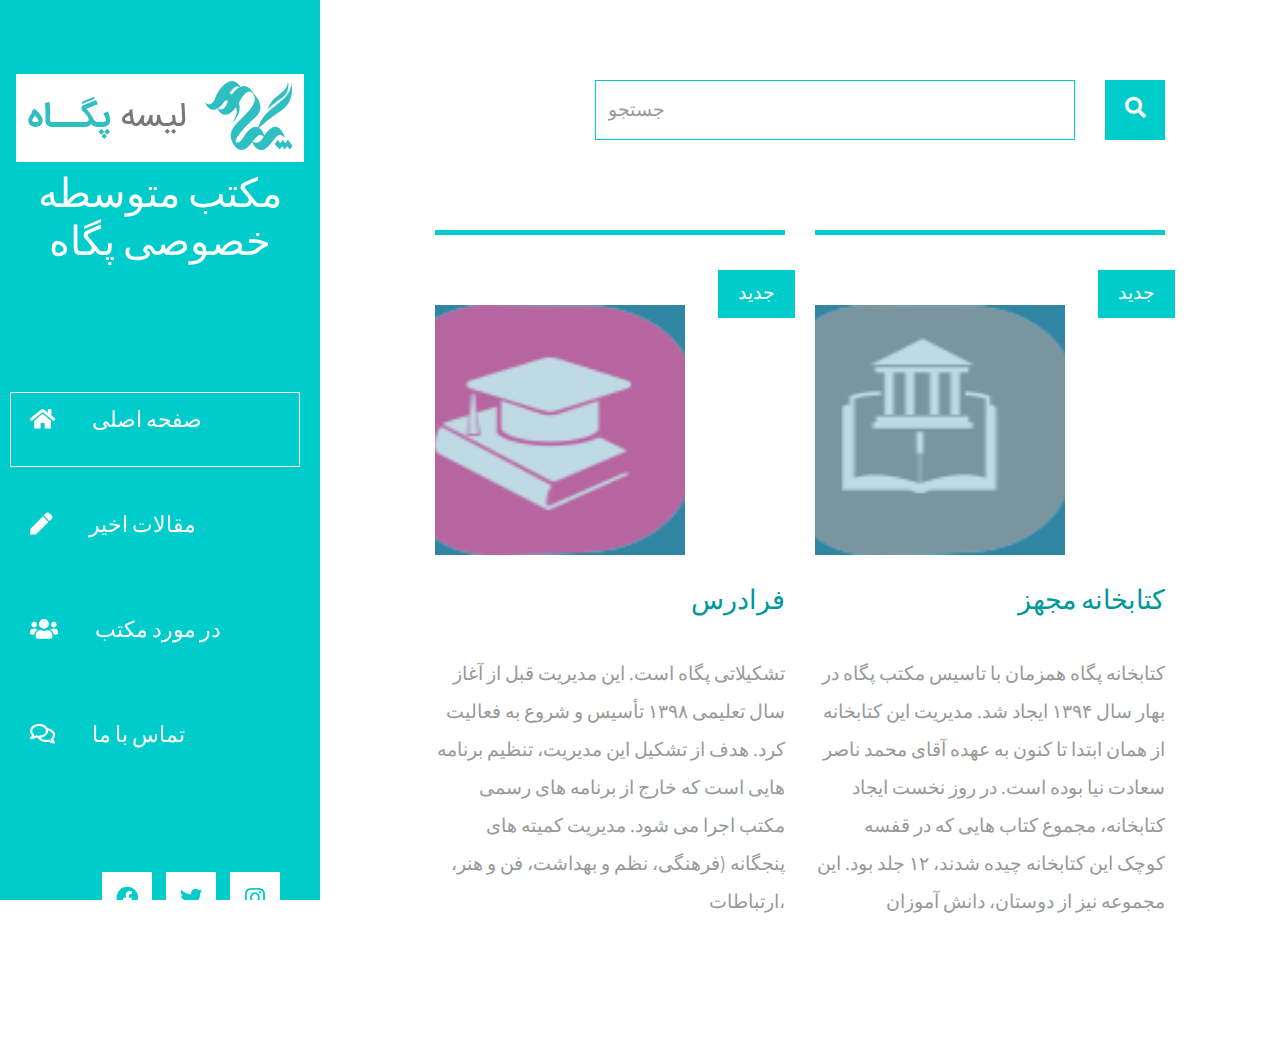
<file: index.html>
<!DOCTYPE html>
<html lang="en">
<head>
	<meta charset="UTF-8">
	<meta name="viewport" content="width=device-width, initial-scale=1.0">
	<title>مکتب متوسطه پگاه</title>
	<link rel="stylesheet" href="fontawesome/css/all.min.css"> <!-- https://fontawesome.com/ -->
	<link href="https://fonts.googleapis.com/css2?family=Source+Sans+Pro&display=swap" rel="stylesheet"> <!-- https://fonts.google.com/ -->
    <link href="css/bootstrap.min.css" rel="stylesheet">
    <link href="css/templatemo-xtra-blog.css" rel="stylesheet">
<!--
    
TemplateMo 553 Xtra Blog

https://templatemo.com/tm-553-xtra-blog

-->
</head>
<body>
	<header class="tm-header" id="tm-header">
        <div class="tm-header-wrapper">
            <button class="navbar-toggler" type="button" aria-label="Toggle navigation">
                <i class="fas fa-bars"></i>
            </button>
            <div class="tm-site-header">
                <div class="mb-3 mx-auto tm-site-logo"><i class=""><img src="img/image.jpg"></i></div>            
                <h1 class="text-center">مکتب متوسطه خصوصی پگاه</h1>
            </div>
            <nav class="tm-nav" id="tm-nav">            
                <ul>
                    <li class="tm-nav-item active"><a href="index.html" class="tm-nav-link">
                        <i class="fas fa-home"></i>
                        صفحه اصلی
                    </a></li>
                    <li class="tm-nav-item"><a href="post.html" class="tm-nav-link">
                        <i class="fas fa-pen"></i>
                        مقالات اخیر
                    </a></li>
                    <li class="tm-nav-item"><a href="about.html" class="tm-nav-link">
                        <i class="fas fa-users"></i>
                        در مورد مکتب
                    </a></li>
                    <li class="tm-nav-item"><a href="contact.html" class="tm-nav-link">
                        <i class="far fa-comments"></i>
                        تماس با ما
                    </a></li>
                </ul>
            </nav>
            <div class="tm-mb-65">
                <a rel="nofollow" href="https://www.facebook.com/Pegah1394/" class="tm-social-link">
                    <i class="fab fa-facebook tm-social-icon"></i>
                </a>
                <a href="https://twitter.com/pegah1394" class="tm-social-link">
                    <i class="fab fa-twitter tm-social-icon"></i>
                </a>
                <a href="https://www.instagram.com/pphs1394/" class="tm-social-link">
                    <i class="fab fa-instagram tm-social-icon"></i>
                </a>
            </div>
            <p class="tm-mb-80 pr-5 text-white">
                مکتب پگاه نام نخبه
            </p>
        </div>
    </header>
    <div class="container-fluid">
        <main class="tm-main">
            <!-- Search form -->
            <div class="row tm-row">
                <div class="col-12">
                    <form method="GET" class="form-inline tm-mb-80 tm-search-form">                
                        <input class="form-control tm-search-input" name="query" type="text" placeholder="جستجو" aria-label="Search">
                        <button class="tm-search-button" type="submit">
                            <i class="fas fa-search tm-search-icon" aria-hidden="true"></i>
                        </button>                                
                    </form>
                </div>                
            </div>            
            <div class="row tm-row">
                <article class="col-12 col-md-6 tm-post">
                    <hr class="tm-hr-primary">
                    <a href="post.html" class="effect-lily tm-post-link tm-pt-60">
                        <div class="tm-post-link-inner">
                            <img src="img/faradars.png" alt="Image" class="img-fluid">                            
                        </div>
                        <span class="position-absolute tm-new-badge">جدید</span>
                        <h2 class="tm-pt-30 tm-color-primary tm-post-title">فرادرس</h2>
                    </a>                    
                    <p class="tm-pt-30">
                        تشکیلاتی پگاه است. این مدیریت قبل از آغاز سال تعلیمی ۱۳۹۸ تأسیس و شروع به فعالیت کرد. هدف از تشکیل این مدیریت، تنظیم برنامه هایی است که خارج از برنامه های رسمی مکتب اجرا می شود. مدیریت کمیته های پنجگانه (فرهنگی، نظم و بهداشت، فن و هنر، ارتباطات، 
                    </p>
               
                </article>
                <article class="col-12 col-md-6 tm-post">
                    <hr class="tm-hr-primary">
                    <a href="post.html" class="effect-lily tm-post-link tm-pt-60">
                        <div class=" tm-post-link-inner">
                            <img src="img/libg.png" alt="Image" class="img-fluid">                            
                        </div>
                        <span class="position-absolute tm-new-badge">جدید</span>
                        <h2 class="tm-pt-30 tm-color-primary tm-post-title">کتابخانه مجهز</h2>
                    </a>                    
                    <p class="tm-pt-30">
                کتابخانه پگاه همزمان با تاسیس مکتب پگاه در بهار سال ۱۳۹۴ ایجاد شد. مدیریت این کتابخانه از همان ابتدا تا کنون به عهده آقای محمد ناصر سعادت نیا بوده است. در روز نخست ایجاد کتابخانه، مجموع کتاب هایی که در قفسه کوچک این کتابخانه چیده شدند، ۱۲ جلد بود. این مجموعه نیز از دوستان، دانش آموزان 
                    </p>
                
              
                </article>
            
         
       
    <script src="js/jquery.min.js"></script>
    <script src="js/templatemo-script.js"></script>
</body>
</html>
</file>
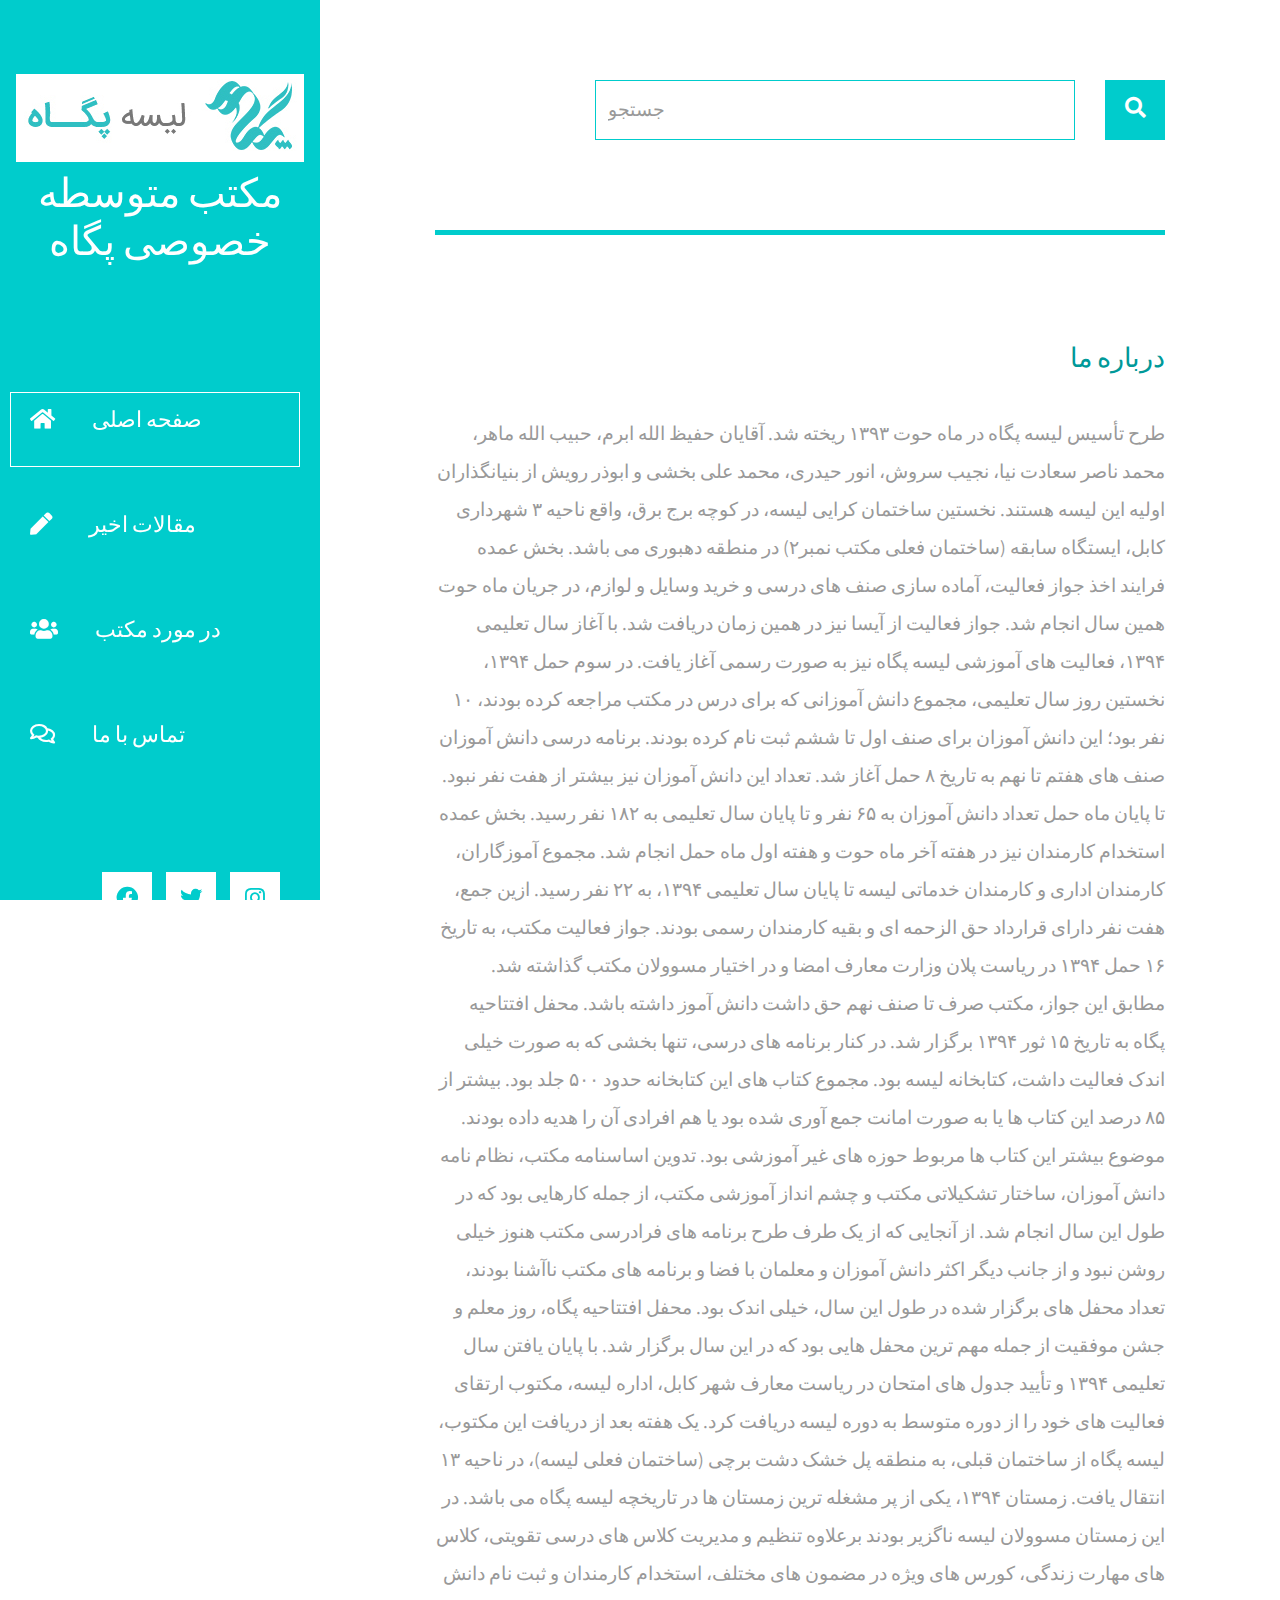
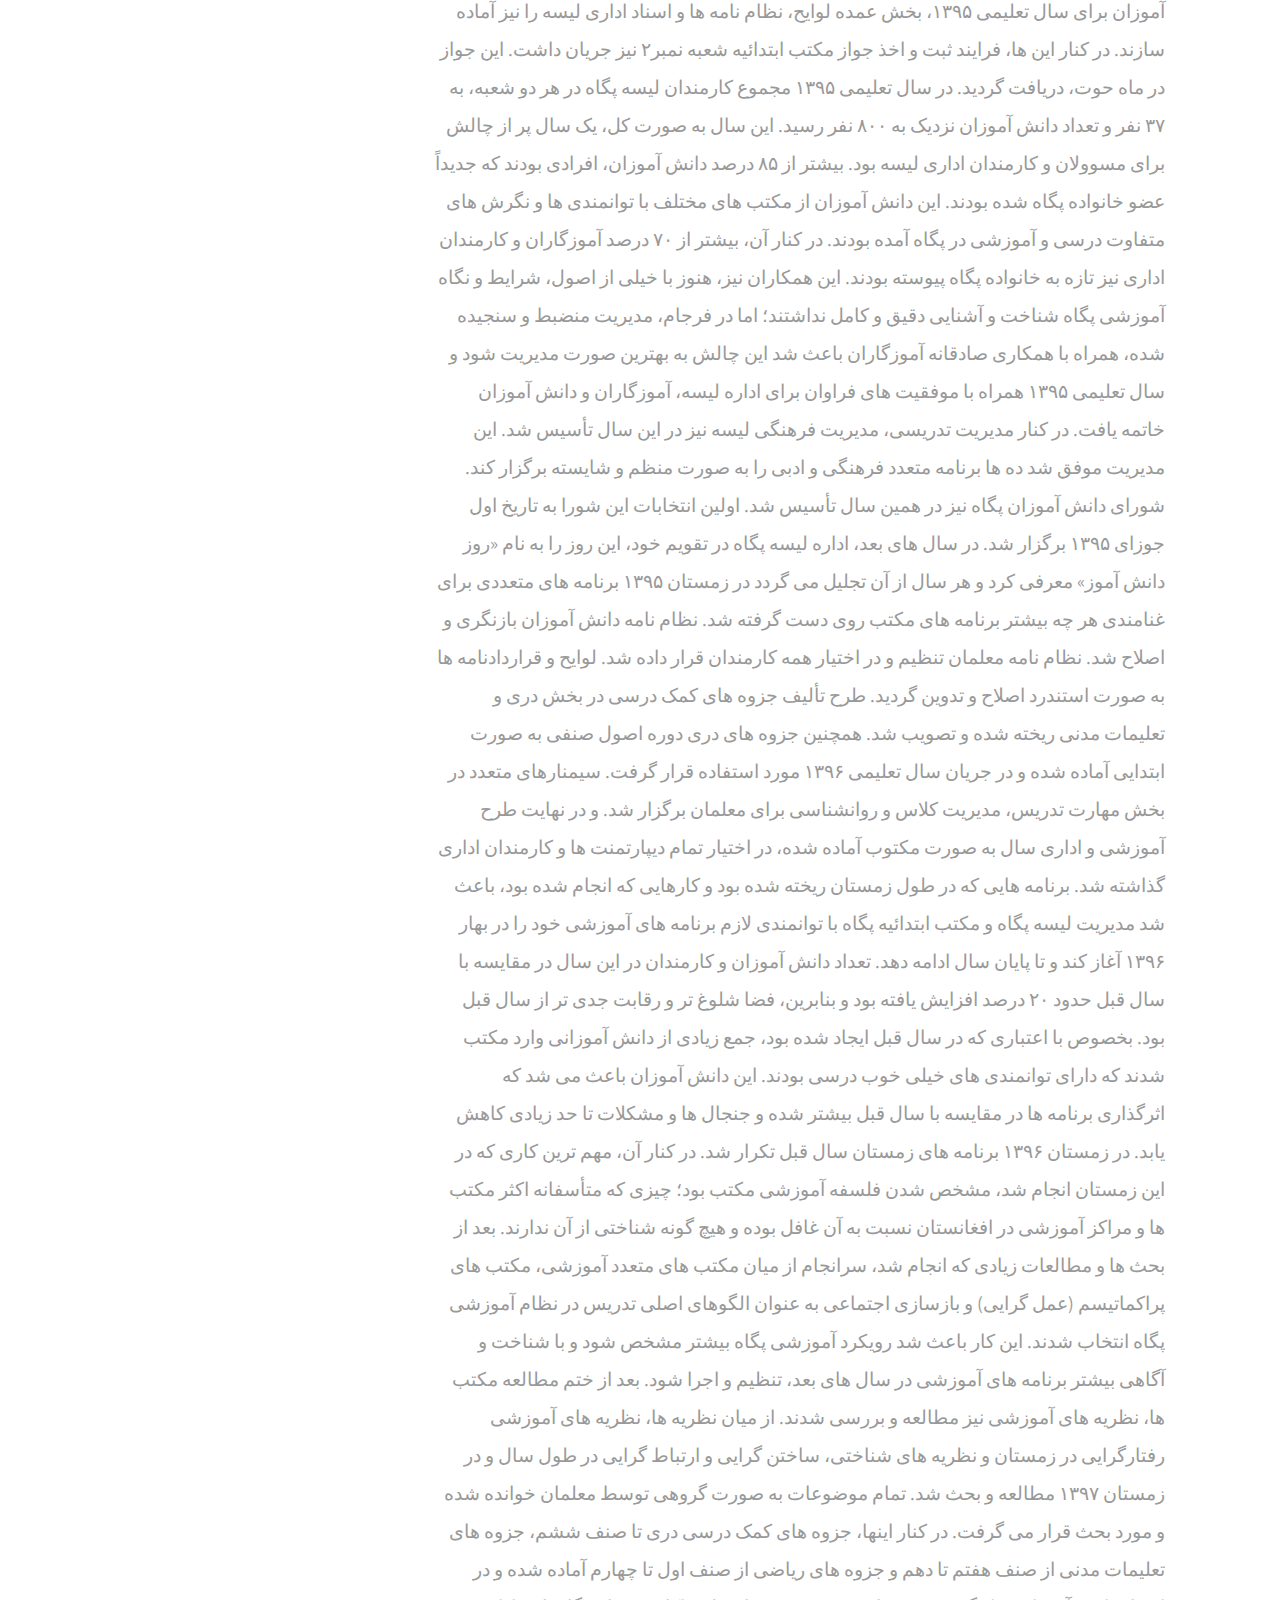
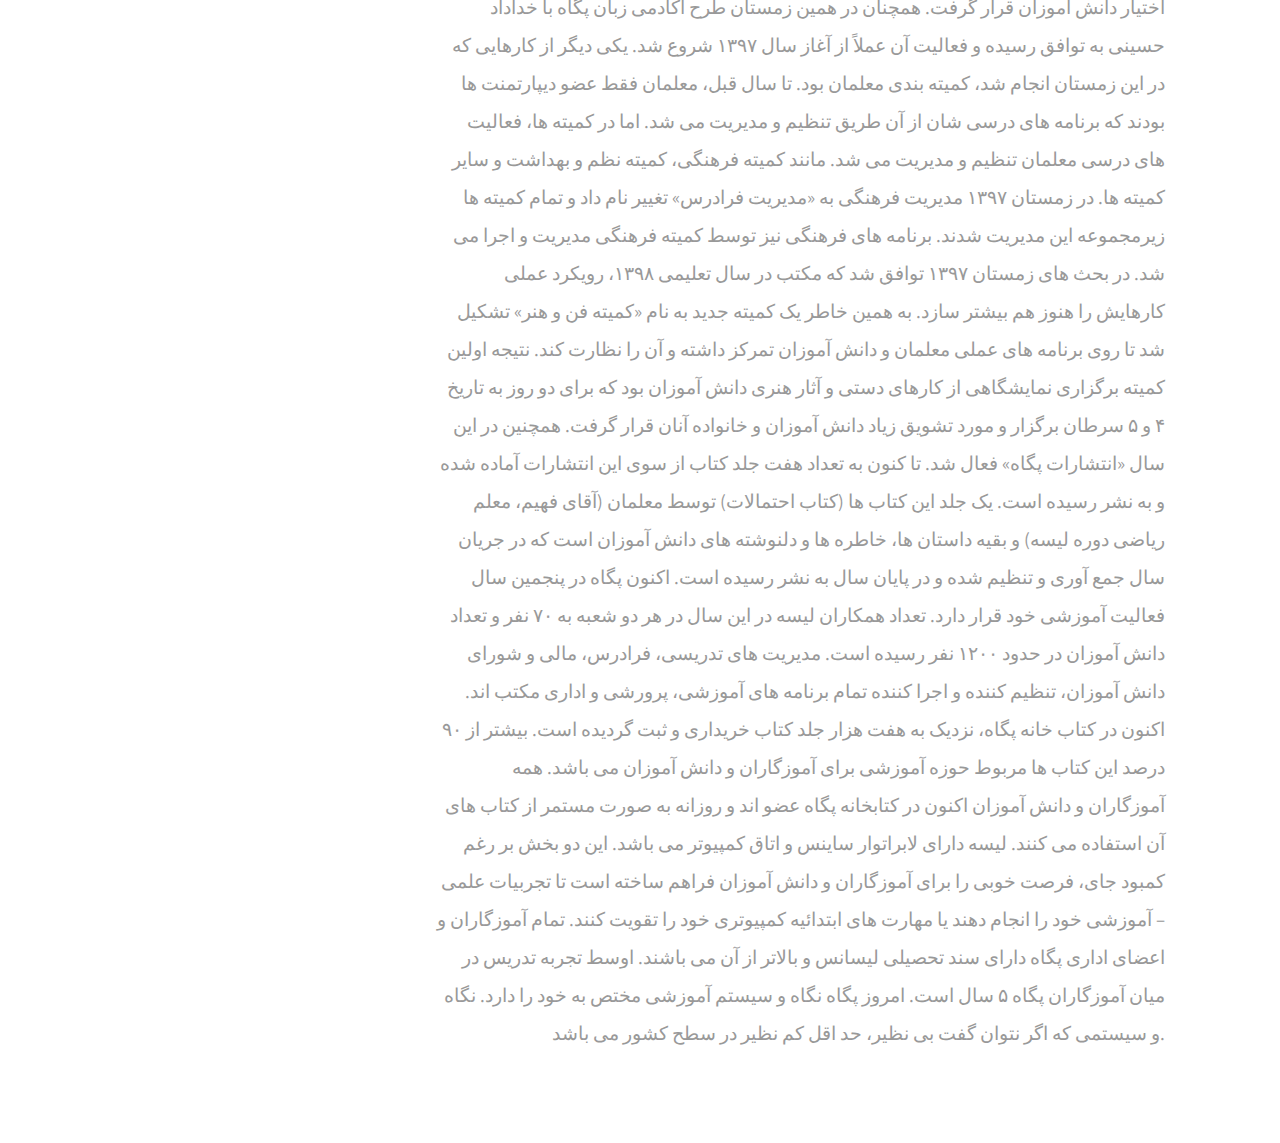
<file: about.html>
<!DOCTYPE html>
<html lang="en">
<head>
	<meta charset="UTF-8">
	<meta name="viewport" content="width=device-width, initial-scale=1.0">
	<title>مکتب متوسطه پگاه</title>
	<link rel="stylesheet" href="fontawesome/css/all.min.css"> <!-- https://fontawesome.com/ -->
	<link href="https://fonts.googleapis.com/css2?family=Source+Sans+Pro&display=swap" rel="stylesheet"> <!-- https://fonts.google.com/ -->
    <link href="css/bootstrap.min.css" rel="stylesheet">
    <link href="css/templatemo-xtra-blog.css" rel="stylesheet">
<!--
    
TemplateMo 553 Xtra Blog

https://templatemo.com/tm-553-xtra-blog

-->
</head>
<body>
	<header class="tm-header" id="tm-header">
        <div class="tm-header-wrapper">
            <button class="navbar-toggler" type="button" aria-label="Toggle navigation">
                <i class="fas fa-bars"></i>
            </button>
            <div class="tm-site-header">
                <div class="mb-3 mx-auto tm-site-logo"><i class=""><img src="img/image.jpg"></i></div>            
                <h1 class="text-center">مکتب متوسطه خصوصی پگاه</h1>
            </div>
            <nav class="tm-nav" id="tm-nav">            
                <ul>
                    <li class="tm-nav-item active"><a href="index.html" class="tm-nav-link">
                        <i class="fas fa-home"></i>
                        صفحه اصلی
                    </a></li>
                    <li class="tm-nav-item"><a href="post.html" class="tm-nav-link">
                        <i class="fas fa-pen"></i>
                        مقالات اخیر
                    </a></li>
                    <li class="tm-nav-item"><a href="about.html" class="tm-nav-link">
                        <i class="fas fa-users"></i>
                        در مورد مکتب
                    </a></li>
                    <li class="tm-nav-item"><a href="contact.html" class="tm-nav-link">
                        <i class="far fa-comments"></i>
                        تماس با ما
                    </a></li>
                </ul>
            </nav>
            <div class="tm-mb-65">
                <a rel="nofollow" href="https://www.facebook.com/Pegah1394/" class="tm-social-link">
                    <i class="fab fa-facebook tm-social-icon"></i>
                </a>
                <a href="https://twitter.com/pegah1394" class="tm-social-link">
                    <i class="fab fa-twitter tm-social-icon"></i>
                </a>
                <a href="https://www.instagram.com/pphs1394/" class="tm-social-link">
                    <i class="fab fa-instagram tm-social-icon"></i>
                </a>
            </div>
            <p class="tm-mb-80 pr-5 text-white">
                مکتب پگاه نام نخبه
            </p>
    </header>
    <div class="container-fluid">
        <main class="tm-main">
            <!-- Search form -->
            <div class="row tm-row">
                <div class="col-12">
                    <form method="GET" class="form-inline tm-mb-80 tm-search-form">                
                        <input class="form-control tm-search-input" name="query" type="text" placeholder="جستجو" aria-label="Search">
                        <button class="tm-search-button" type="submit">
                            <i class="fas fa-search tm-search-icon" aria-hidden="true"></i>
                        </button>                                
                    </form>
                </div>                
            </div>            
            <div class="row tm-row tm-mb-45">
                <div class="col-12">
                    <hr class="tm-hr-primary tm-mb-55">
 
                </div>
            </div>
            <div class="row tm-row tm-mb-40">
                <div class="col-12">                    
                    <div class="mb-4">
                        <h2 class="pt-2 tm-mb-40 tm-color-primary tm-post-title">درباره ما</h2>
                        <p>
                            طرح تأسیس لیسه پگاه در ماه حوت ۱۳۹۳ ریخته شد. آقایان حفیظ الله ابرم، حبیب الله ماهر، محمد ناصر سعادت نیا، نجیب سروش، انور حیدری، محمد علی بخشی و ابوذر رویش از بنیانگذاران اولیه این لیسه هستند. نخستین ساختمان کرایی لیسه، در کوچه برج برق، واقع ناحیه ۳ شهرداری کابل، ایستگاه سابقه (ساختمان فعلی مکتب نمبر۲) در منطقه دهبوری می باشد. بخش عمده فرایند اخذ جواز فعالیت، آماده سازی صنف های درسی و خرید وسایل و لوازم، در جریان ماه حوت همین سال انجام شد. جواز فعالیت از آیسا نیز در همین زمان دریافت شد.

                            با آغاز سال تعلیمی ۱۳۹۴، فعالیت های آموزشی لیسه پگاه نیز به صورت رسمی آغاز یافت. در سوم حمل ۱۳۹۴، نخستین روز سال تعلیمی، مجموع دانش آموزانی که برای درس در مکتب مراجعه کرده بودند، ۱۰ نفر بود؛ این دانش آموزان برای صنف اول تا ششم ثبت نام کرده بودند. برنامه درسی دانش آموزان صنف های هفتم تا نهم به تاریخ ۸ حمل آغاز شد. تعداد این دانش آموزان نیز بیشتر از هفت نفر نبود. تا پایان ماه حمل تعداد دانش آموزان به ۶۵ نفر و تا پایان سال تعلیمی به ۱۸۲ نفر رسید. بخش عمده استخدام کارمندان نیز در هفته آخر ماه حوت و هفته اول ماه حمل انجام شد. مجموع آموزگاران، کارمندان اداری و کارمندان خدماتی لیسه تا پایان سال تعلیمی ۱۳۹۴، به ۲۲ نفر رسید. ازین جمع، هفت نفر دارای قرارداد حق الزحمه ای و بقیه کارمندان رسمی بودند.
                            
                            جواز فعالیت مکتب، به تاریخ ۱۶ حمل ۱۳۹۴ در ریاست پلان وزارت معارف امضا و در اختیار مسوولان مکتب گذاشته شد. مطابق این جواز، مکتب صرف تا صنف نهم حق داشت دانش آموز داشته باشد. محفل افتتاحیه پگاه به تاریخ ۱۵ ثور ۱۳۹۴ برگزار شد.
                            
                            در کنار برنامه های درسی، تنها بخشی که به صورت خیلی اندک فعالیت داشت، کتابخانه لیسه بود. مجموع کتاب های این کتابخانه حدود ۵۰۰ جلد بود. بیشتر از ۸۵ درصد این کتاب ها یا به صورت امانت جمع آوری شده بود یا هم افرادی آن را هدیه داده بودند. موضوع بیشتر این کتاب ها مربوط حوزه های غیر آموزشی بود.
                            
                            تدوین اساسنامه مکتب، نظام نامه دانش آموزان، ساختار تشکیلاتی مکتب و چشم انداز آموزشی مکتب، از جمله کارهایی بود که در طول این سال انجام شد. از آنجایی که از یک طرف طرح برنامه های فرادرسی مکتب هنوز خیلی روشن نبود و از جانب دیگر اکثر دانش آموزان و معلمان با فضا و برنامه های مکتب ناآشنا بودند، تعداد محفل های برگزار شده در طول این سال، خیلی اندک بود. محفل افتتاحیه پگاه، روز معلم و جشن موفقیت از جمله مهم ترین محفل هایی بود که در این سال برگزار شد.
                            
                            با پایان یافتن سال تعلیمی ۱۳۹۴ و تأیید جدول های امتحان در ریاست معارف شهر کابل، اداره لیسه، مکتوب ارتقای فعالیت های خود را از دوره متوسط به دوره لیسه دریافت کرد. یک هفته بعد از دریافت این مکتوب، لیسه پگاه از ساختمان قبلی، به منطقه پل خشک دشت برچی (ساختمان فعلی لیسه)، در ناحیه ۱۳ انتقال یافت.
                            
                            زمستان ۱۳۹۴، یکی از پر مشغله ترین زمستان ها در تاریخچه لیسه پگاه می باشد. در این زمستان مسوولان لیسه ناگزیر بودند برعلاوه تنظیم و مدیریت کلاس های درسی تقویتی، کلاس های مهارت زندگی، کورس های ویژه در مضمون های مختلف، استخدام کارمندان و ثبت نام دانش آموزان برای سال تعلیمی ۱۳۹۵، بخش عمده لوایح، نظام نامه ها و اسناد اداری لیسه را نیز آماده سازند. در کنار این ها، فرایند ثبت و اخذ جواز مکتب ابتدائیه شعبه نمبر۲ نیز جریان داشت. این جواز در ماه حوت، دریافت گردید.
                            
                            در سال تعلیمی ۱۳۹۵ مجموع کارمندان لیسه پگاه در هر دو شعبه، به ۳۷ نفر و تعداد دانش آموزان نزدیک به ۸۰۰ نفر رسید. این سال به صورت کل، یک سال پر از چالش برای مسوولان و کارمندان اداری لیسه بود. بیشتر از ۸۵ درصد دانش آموزان، افرادی بودند که جدیداً عضو خانواده پگاه شده بودند. این دانش آموزان از مکتب های مختلف با توانمندی ها و نگرش های متفاوت درسی و آموزشی در پگاه آمده بودند. در کنار آن، بیشتر از ۷۰ درصد آموزگاران و کارمندان اداری نیز تازه به خانواده پگاه پیوسته بودند. این همکاران نیز، هنوز با خیلی از اصول، شرایط و نگاه آموزشی پگاه شناخت و آشنایی دقیق و کامل نداشتند؛ اما در فرجام، مدیریت منضبط و سنجیده شده، همراه با همکاری صادقانه آموزگاران باعث شد این چالش به بهترین صورت مدیریت شود و سال تعلیمی ۱۳۹۵ همراه با موفقیت های فراوان برای اداره لیسه، آموزگاران و دانش آموزان خاتمه یافت.
                            
                            در کنار مدیریت تدریسی، مدیریت فرهنگی لیسه نیز در این سال تأسیس شد. این مدیریت موفق شد ده ها برنامه متعدد فرهنگی و ادبی را به صورت منظم و شایسته برگزار کند. شورای دانش آموزان پگاه نیز در همین سال تأسیس شد. اولین انتخابات این شورا به تاریخ اول جوزای ۱۳۹۵ برگزار شد. در سال های بعد، اداره لیسه پگاه در تقویم خود، این روز را به نام «روز دانش آموز» معرفی کرد و هر سال از آن تجلیل می گردد
                            
                            در زمستان ۱۳۹۵ برنامه های متعددی برای غنامندی هر چه بیشتر برنامه های مکتب روی دست گرفته شد. نظام نامه دانش آموزان بازنگری و اصلاح شد. نظام نامه معلمان تنظیم و در اختیار همه کارمندان قرار داده شد. لوایح و قراردادنامه ها به صورت استندرد اصلاح و تدوین گردید. طرح تألیف جزوه های کمک درسی در بخش دری و تعلیمات مدنی ریخته شده و تصویب شد. همچنین جزوه های دری دوره اصول صنفی به صورت ابتدایی آماده شده و در جریان سال تعلیمی ۱۳۹۶ مورد استفاده قرار گرفت. سیمنارهای متعدد در بخش مهارت تدریس، مدیریت کلاس و روانشناسی برای معلمان برگزار شد. و در نهایت طرح آموزشی و اداری سال به صورت مکتوب آماده شده، در اختیار تمام دیپارتمنت ها و کارمندان اداری گذاشته شد.
                            
                            برنامه هایی که در طول زمستان ریخته شده بود و کارهایی که انجام شده بود، باعث شد مدیریت لیسه پگاه و مکتب ابتدائیه پگاه با توانمندی لازم برنامه های آموزشی خود را در بهار ۱۳۹۶ آغاز کند و تا پایان سال ادامه دهد. تعداد دانش آموزان و کارمندان در این سال در مقایسه با سال قبل حدود ۲۰ درصد افزایش یافته بود و بنابرین، فضا شلوغ تر و رقابت جدی تر از سال قبل بود. بخصوص با اعتباری که در سال قبل ایجاد شده بود، جمع زیادی از دانش آموزانی وارد مکتب شدند که دارای توانمندی های خیلی خوب درسی بودند. این دانش آموزان باعث می شد که اثرگذاری برنامه ها در مقایسه با سال قبل بیشتر شده و جنجال ها و مشکلات تا حد زیادی کاهش یابد.
                            
                            در زمستان ۱۳۹۶ برنامه های زمستان سال قبل تکرار شد. در کنار آن، مهم ترین کاری که در این زمستان انجام شد، مشخص شدن فلسفه آموزشی مکتب بود؛ چیزی که متأسفانه اکثر مکتب ها و مراکز آموزشی در افغانستان نسبت به آن غافل بوده و هیچ گونه شناختی از آن ندارند. بعد از بحث ها و مطالعات زیادی که انجام شد، سرانجام از میان مکتب های متعدد آموزشی، مکتب های پراکماتیسم (عمل گرایی) و بازسازی اجتماعی به عنوان الگوهای اصلی تدریس در نظام آموزشی پگاه انتخاب شدند. این کار باعث شد رویکرد آموزشی پگاه بیشتر مشخص شود و با شناخت و آگاهی بیشتر برنامه های آموزشی در سال های بعد، تنظیم و اجرا شود. بعد از ختم مطالعه مکتب ها، نظریه های آموزشی نیز مطالعه و بررسی شدند. از میان نظریه ها، نظریه های آموزشی رفتارگرایی در زمستان و نظریه های شناختی، ساختن گرایی و ارتباط گرایی در طول سال و در زمستان ۱۳۹۷ مطالعه و بحث شد. تمام موضوعات به صورت گروهی توسط معلمان خوانده شده و مورد بحث قرار می گرفت.
                            
                            در کنار اینها، جزوه های کمک درسی دری تا صنف ششم، جزوه های تعلیمات مدنی از صنف هفتم تا دهم و جزوه های ریاضی از صنف اول تا چهارم آماده شده و در اختیار دانش آموزان قرار گرفت. همچنان در همین زمستان طرح اکادمی زبان پگاه با خداداد حسینی به توافق رسیده و فعالیت آن عملاً از آغاز سال ۱۳۹۷ شروع شد.
                            
                            یکی دیگر از کارهایی که در این زمستان انجام شد، کمیته بندی معلمان بود. تا سال قبل، معلمان فقط عضو دیپارتمنت ها بودند که برنامه های درسی شان از آن طریق تنظیم و مدیریت می شد. اما در کمیته ها، فعالیت های درسی معلمان تنظیم و مدیریت می شد. مانند کمیته فرهنگی، کمیته نظم و بهداشت و سایر کمیته ها. در زمستان ۱۳۹۷ مدیریت فرهنگی به «مدیریت فرادرس» تغییر نام داد و تمام کمیته ها زیرمجموعه این مدیریت شدند. برنامه های فرهنگی نیز توسط کمیته فرهنگی مدیریت و اجرا می شد. در بحث های زمستان ۱۳۹۷ توافق شد که مکتب در سال تعلیمی ۱۳۹۸، رویکرد عملی کارهایش را هنوز هم بیشتر سازد. به همین خاطر یک کمیته جدید به نام «کمیته فن و هنر» تشکیل شد تا روی برنامه های عملی معلمان و دانش آموزان تمرکز داشته و آن را نظارت کند. نتیجه اولین کمیته برگزاری نمایشگاهی از کارهای دستی و آثار هنری دانش آموزان بود که برای دو روز به تاریخ ۴ و ۵ سرطان برگزار و مورد تشویق زیاد دانش آموزان و خانواده آنان قرار گرفت. همچنین در این سال «انتشارات پگاه» فعال شد. تا کنون به تعداد هفت جلد کتاب از سوی این انتشارات آماده شده و به نشر رسیده است. یک جلد این کتاب ها (کتاب احتمالات) توسط معلمان (آقای فهیم، معلم ریاضی دوره لیسه) و بقیه داستان ها، خاطره ها و دلنوشته های دانش آموزان است که در جریان سال جمع آوری و تنظیم شده و در پایان سال به نشر رسیده است.
                            
                            اکنون پگاه در پنجمین سال فعالیت آموزشی خود قرار دارد. تعداد همکاران لیسه در این سال در هر دو شعبه به ۷۰ نفر و تعداد دانش آموزان در حدود ۱۲۰۰ نفر رسیده است. مدیریت های تدریسی، فرادرس، مالی و شورای دانش آموزان، تنظیم کننده و اجرا کننده تمام برنامه های آموزشی، پرورشی و اداری مکتب اند. اکنون در کتاب خانه پگاه، نزدیک به هفت هزار جلد کتاب خریداری و ثبت گردیده است. بیشتر از ۹۰ درصد این کتاب ها مربوط حوزه آموزشی برای آموزگاران و دانش آموزان می باشد. همه آموزگاران و دانش آموزان اکنون در کتابخانه پگاه عضو اند و روزانه به صورت مستمر از کتاب های آن استفاده می کنند. لیسه دارای لابراتوار ساینس و اتاق کمپیوتر می باشد. این دو بخش بر رغم کمبود جای، فرصت خوبی را برای آموزگاران و دانش آموزان فراهم ساخته است تا تجربیات علمی – آموزشی خود را انجام دهند یا مهارت های ابتدائیه کمپیوتری خود را تقویت کنند.
                            
                            تمام آموزگاران و اعضای اداری پگاه دارای سند تحصیلی لیسانس و بالاتر از آن می باشند. اوسط تجربه تدریس در میان آموزگاران پگاه ۵ سال است. امروز پگاه نگاه و سیستم آموزشی مختص به خود را دارد. نگاه و سیستمی که اگر نتوان گفت بی نظیر، حد اقل کم نظیر در سطح کشور می باشد.
                        </p>
                                             
                    </div>                    
                </div>
            </div>
           
</body>
</html>
</file>
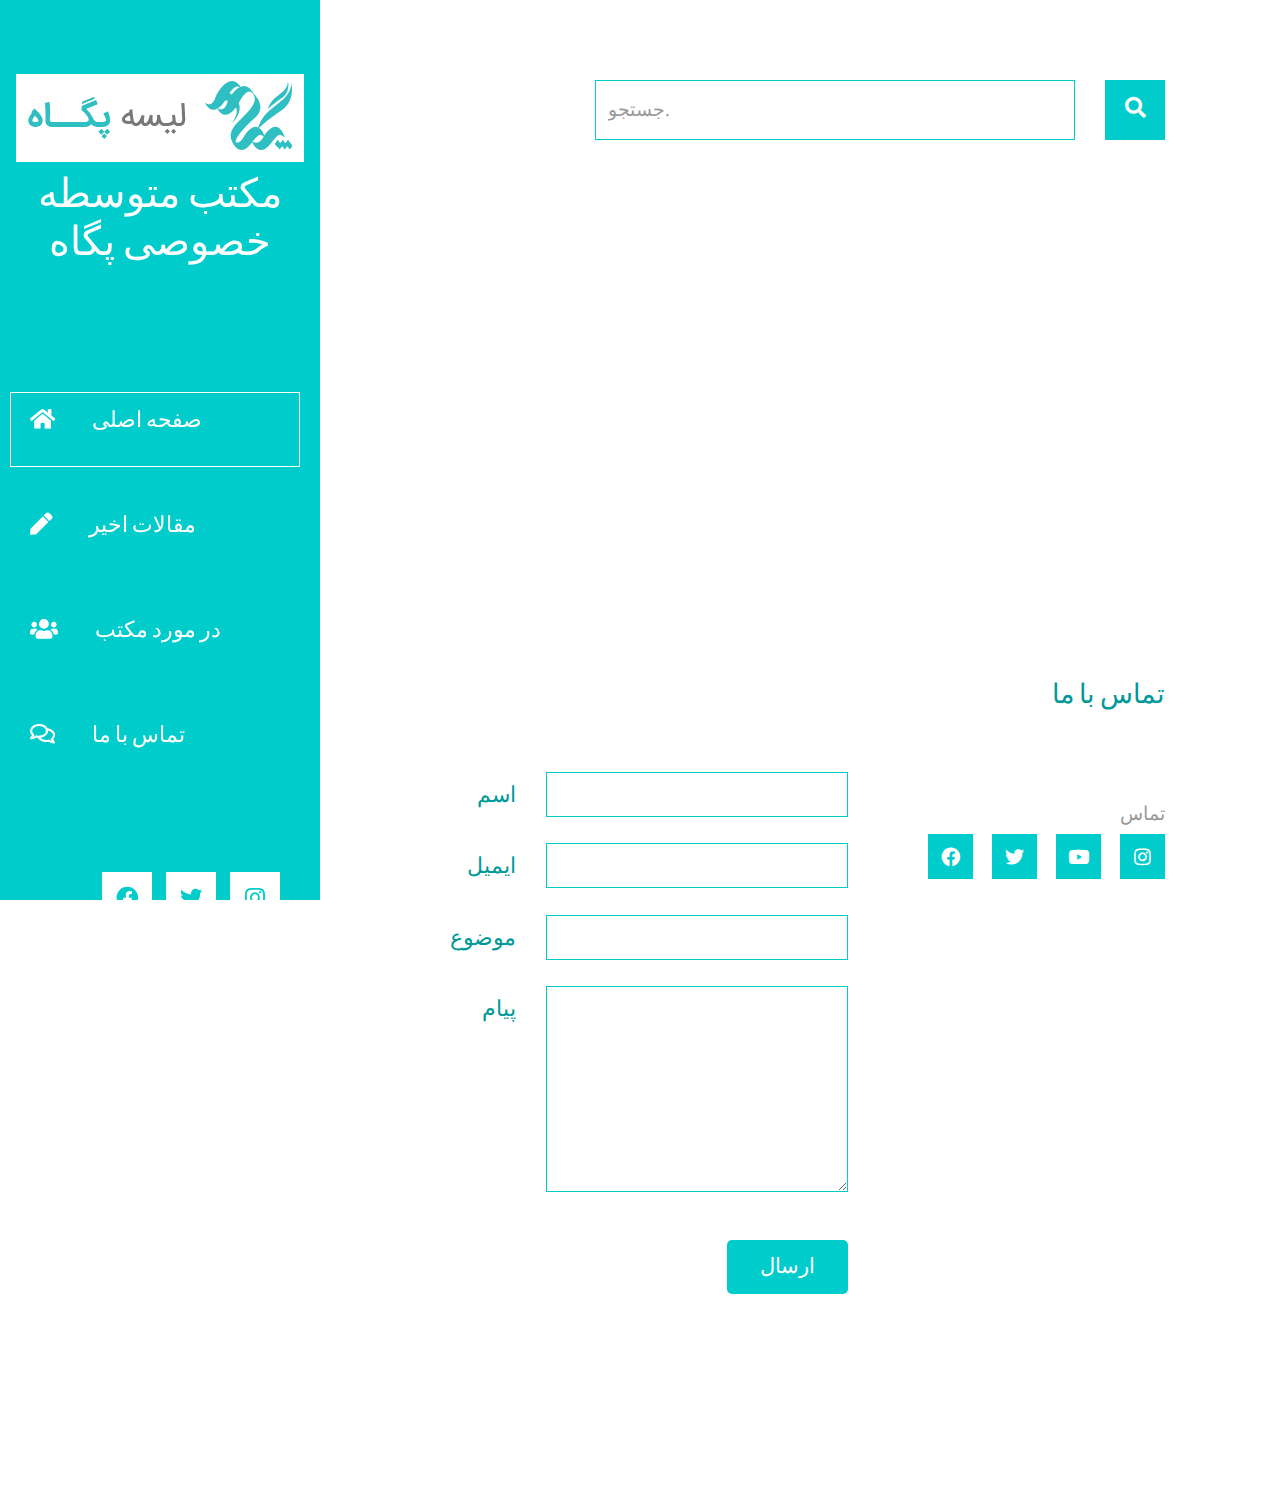
<file: contact.html>
<!DOCTYPE html>
<html lang="en">
<head>
	<meta charset="UTF-8">
	<meta name="viewport" content="width=device-width, initial-scale=1.0">
	<title>مکتب متوسطه پگاه</title>
	<link rel="stylesheet" href="fontawesome/css/all.min.css"> <!-- https://fontawesome.com/ -->
	<link href="https://fonts.googleapis.com/css2?family=Source+Sans+Pro&display=swap" rel="stylesheet"> <!-- https://fonts.google.com/ -->
    <link href="css/bootstrap.min.css" rel="stylesheet">
    <link href="css/templatemo-xtra-blog.css" rel="stylesheet">
<!--
    
TemplateMo 553 Xtra Blog

https://templatemo.com/tm-553-xtra-blog

-->
</head>
<body>
	<header class="tm-header" id="tm-header">
        <div class="tm-header-wrapper">
            <button class="navbar-toggler" type="button" aria-label="Toggle navigation">
                <i class="fas fa-bars"></i>
            </button>
            <div class="tm-site-header">
                <div class="mb-3 mx-auto tm-site-logo"><i class=""><img src="img/image.jpg"></i></div>            
                <h1 class="text-center">مکتب متوسطه خصوصی پگاه</h1>
            </div>
            <nav class="tm-nav" id="tm-nav">            
                <ul>
                    <li class="tm-nav-item active"><a href="index.html" class="tm-nav-link">
                        <i class="fas fa-home"></i>
                        صفحه اصلی
                    </a></li>
                    <li class="tm-nav-item"><a href="post.html" class="tm-nav-link">
                        <i class="fas fa-pen"></i>
                        مقالات اخیر
                    </a></li>
                    <li class="tm-nav-item"><a href="about.html" class="tm-nav-link">
                        <i class="fas fa-users"></i>
                        در مورد مکتب
                    </a></li>
                    <li class="tm-nav-item"><a href="contact.html" class="tm-nav-link">
                        <i class="far fa-comments"></i>
                        تماس با ما
                    </a></li>
                </ul>
            </nav>
            <div class="tm-mb-65">
                <a rel="nofollow" href="https://www.facebook.com/Pegah1394/" class="tm-social-link">
                    <i class="fab fa-facebook tm-social-icon"></i>
                </a>
                <a href="https://twitter.com/pegah1394" class="tm-social-link">
                    <i class="fab fa-twitter tm-social-icon"></i>
                </a>
                <a href="https://www.instagram.com/pphs1394/" class="tm-social-link">
                    <i class="fab fa-instagram tm-social-icon"></i>
                </a>
            </div>
            <p class="tm-mb-80 pr-5 text-white">
                مکتب پگاه نام نخبه
            </p>
        </div>
    </header>
    <div class="container-fluid">
        <main class="tm-main">
            <!-- Search form -->
            <div class="row tm-row">
                <div class="col-12">
                    <form method="GET" class="form-inline tm-mb-80 tm-search-form">                
                        <input class="form-control tm-search-input" name="query" type="text" placeholder="جستجو." aria-label="Search">
                        <button class="tm-search-button" type="submit">
                            <i class="fas fa-search tm-search-icon" aria-hidden="true"></i>
                        </button>                                
                    </form>
                </div>                
            </div>            
            <div class="row tm-row tm-mb-45">
                <div class="fl-col fl-node-5d2323fde6077 fl-col-small" data-node="5d2323fde6077">
                    <div class="fl-col-content fl-node-content">
                    <div class="fl-module fl-module-html fl-node-5d2323fde607f" data-node="5d2323fde607f">
                    <div class="fl-module-content fl-node-content">
                        <div class="fl-html">
                    <iframe width="700px" height="400px" id="gmap_canvas" src="https://maps.google.com/maps?q=pegah%20school%20of%20afghanistan&amp;t=&amp;z=13&amp;ie=UTF8&amp;iwloc=&amp;output=embed" frameborder="0" scrolling="no" marginheight="0" marginwidth="0"></iframe></div>
                    </div>
                </div>
                    </div>
                </div>            
            </div>
            <div class="row tm-row tm-mb-120">
                <div class="col-12">
                    <h2 class="tm-color-primary tm-post-title tm-mb-60">تماس با ما</h2>
                </div>
                <div class="col-lg-7 tm-contact-left">
                    <form method="POST" action="" class="mb-5 ml-auto mr-0 tm-contact-form">                        
                        <div class="form-group row mb-4">
                            <label for="name" class="col-sm-3 col-form-label text-right tm-color-primary">اسم</label>
                            <div class="col-sm-9">
                                <input class="form-control mr-0 ml-auto" name="name" id="name" type="text" required>                            
                            </div>
                        </div>
                        <div class="form-group row mb-4">
                            <label for="email" class="col-sm-3 col-form-label text-right tm-color-primary">ایمیل</label>
                            <div class="col-sm-9">
                                <input class="form-control mr-0 ml-auto" name="email" id="email" type="email" required>
                            </div>
                        </div>
                        <div class="form-group row mb-4">
                            <label for="subject" class="col-sm-3 col-form-label text-right tm-color-primary">موضوع</label>
                            <div class="col-sm-9">
                                <input class="form-control mr-0 ml-auto" name="subject" id="subject" type="text" required>
                            </div>
                        </div>
                        <div class="form-group row mb-5">
                            <label for="message" class="col-sm-3 col-form-label text-right tm-color-primary">پیام</label>
                            <div class="col-sm-9">
                                <textarea class="form-control mr-0 ml-auto" name="message" id="message" rows="8" required></textarea>                                
                            </div>
                        </div>
                        <div class="form-group row text-right">
                            <div class="col-12">
                                <button class="tm-btn tm-btn-primary tm-btn-small">ارسال</button>                        
                            </div>                            
                        </div>                                
                    </form>
                </div>
                <div class="col-lg-5 tm-contact-right">
                    <address class="mb-4 tm-color-gray">
                        
                    </address>
                    <span class="d-block">
                        تماس
                     
                    </span>
                    
                    <ul class="tm-social-links">
                        <li class="mb-2">
                            <a href="https://www.facebook.com/Pegah1394/" class="d-flex align-items-center justify-content-center">
                                <i class="fab fa-facebook"></i>
                            </a>
                        </li>
                        <li class="mb-2">
                            <a href="https://twitter.com/pegah1394" class="d-flex align-items-center justify-content-center">
                                <i class="fab fa-twitter"></i>
                            </a>
                        </li>
                        <li class="mb-2">
                            <a href="https://www.youtube.com/channel/UC5Hc4uWt_KdAiFwkyz_UIsQ" class="d-flex align-items-center justify-content-center">
                                <i class="fab fa-youtube"></i>
                            </a>
                        </li>
                        <li class="mb-2">
                            <a href="https://www.instagram.com/pphs1394/" class="d-flex align-items-center justify-content-center mr-0">
                                <i class="fab fa-instagram"></i>
                            </a>
                        </li>
                    </ul>
                </div>
            </div>      
            <footer class="row tm-row">
                <div class="col-md-6 col-12 tm-color-gray">
                   
                </div>
        
            </footer>
        </main>
    </div>
    <script src="js/jquery.min.js"></script>
    <script src="js/templatemo-script.js"></script>
</body>
</html>
</file>
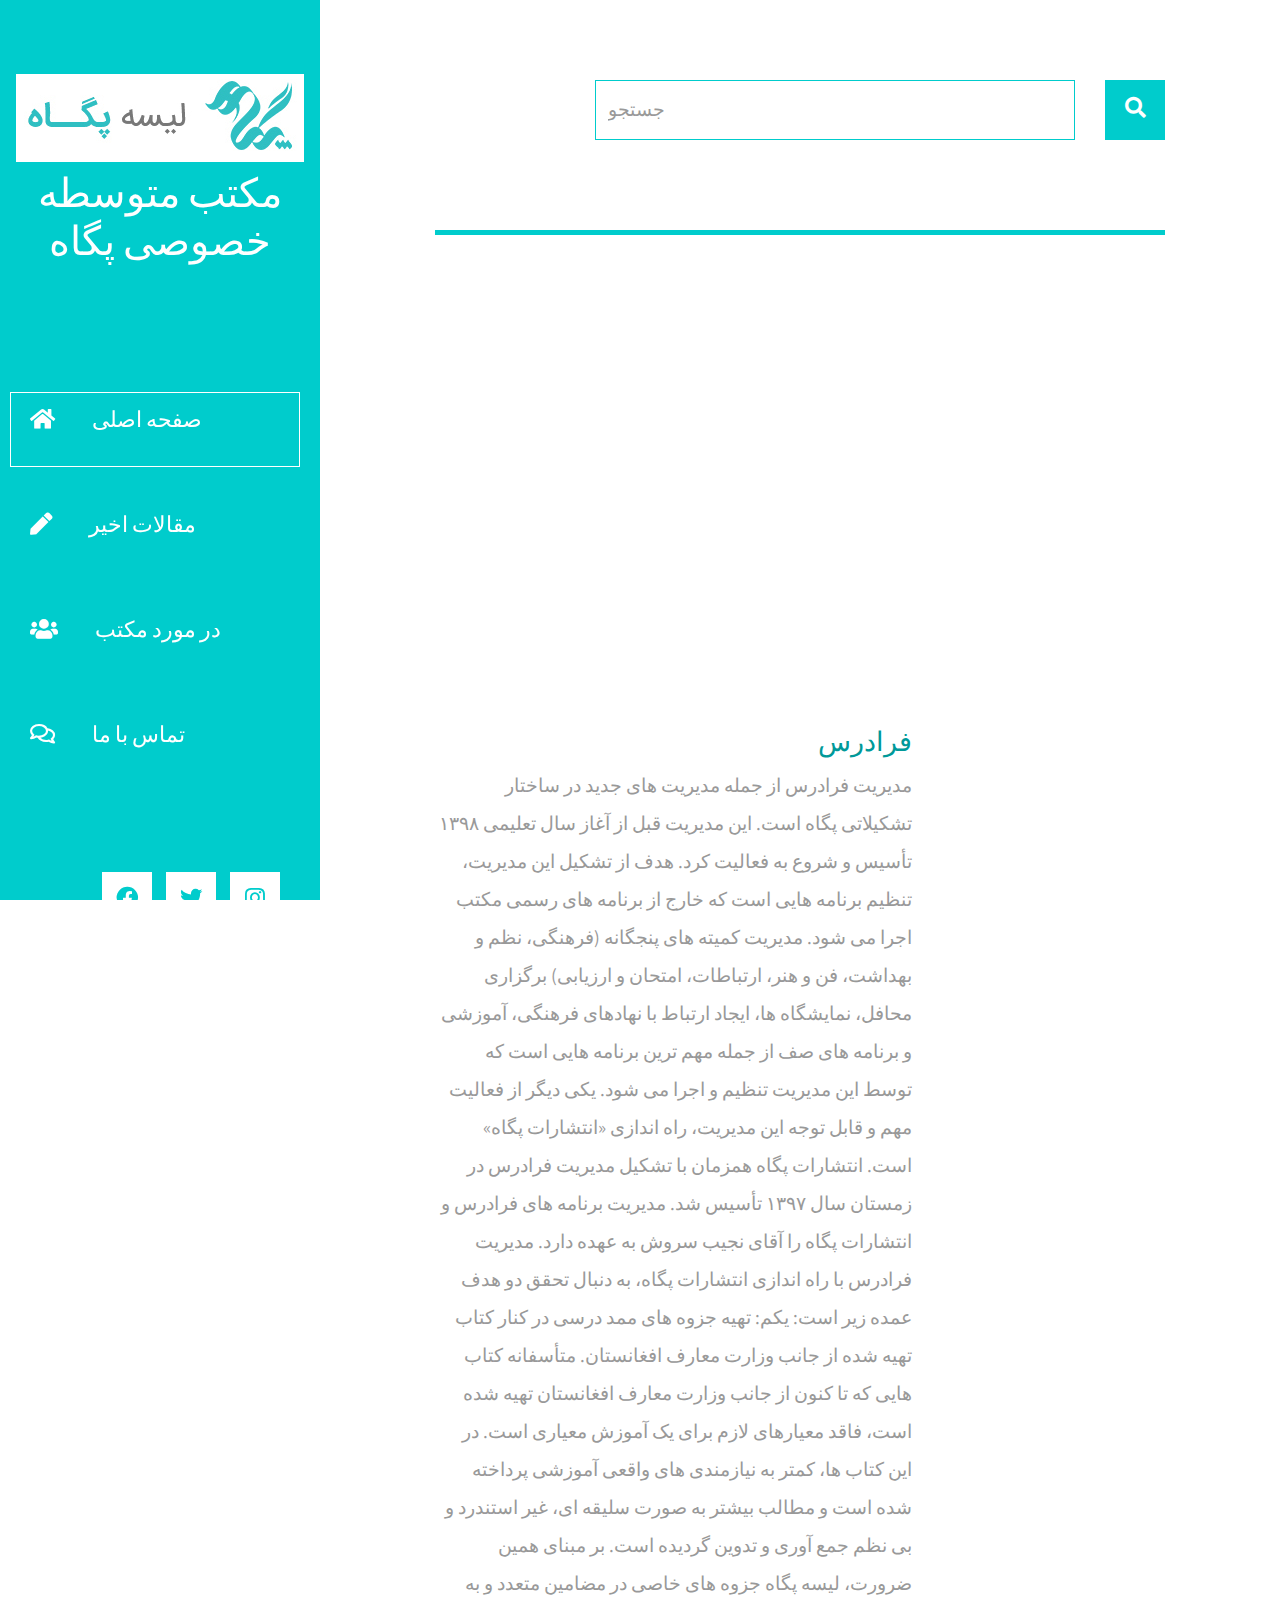
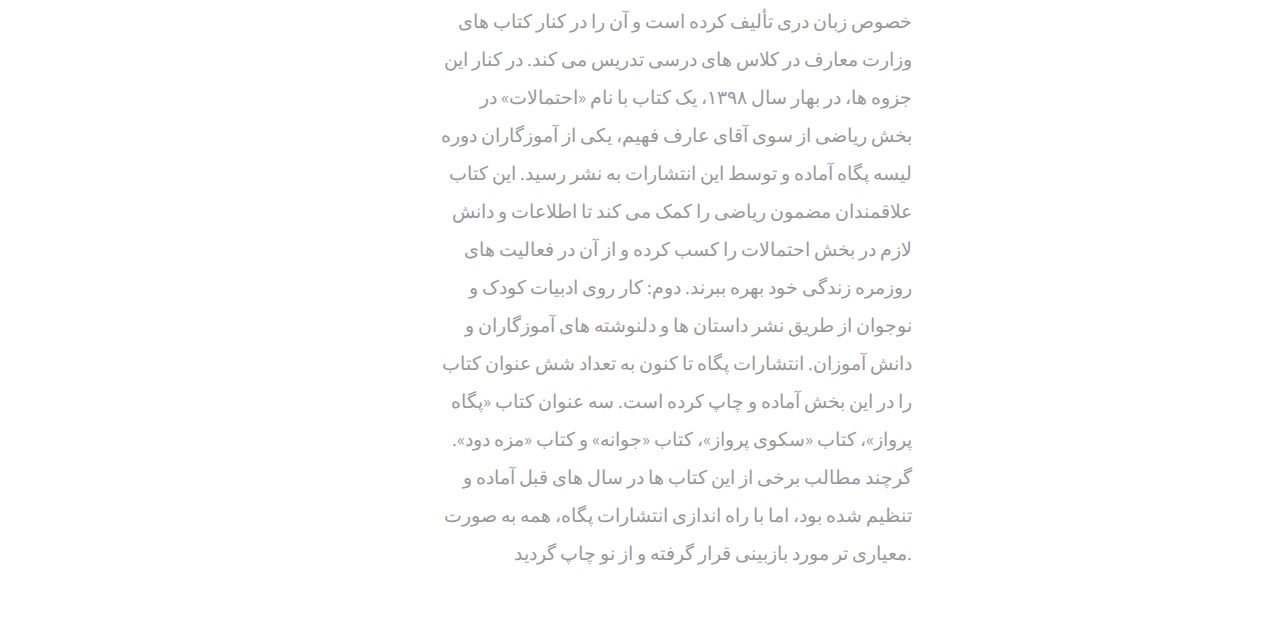
<file: post.html>
<!DOCTYPE html>
<html lang="en">
<head>
	<meta charset="UTF-8">
	<meta name="viewport" content="width=device-width, initial-scale=1.0">
	<title>مکتب متوسطه پگاه</title>
	<link rel="stylesheet" href="fontawesome/css/all.min.css"> <!-- https://fontawesome.com/ -->
	<link href="https://fonts.googleapis.com/css2?family=Source+Sans+Pro&display=swap" rel="stylesheet"> <!-- https://fonts.google.com/ -->
    <link href="css/bootstrap.min.css" rel="stylesheet">
    <link href="css/templatemo-xtra-blog.css" rel="stylesheet">
<!--
    
TemplateMo 553 Xtra Blog

https://templatemo.com/tm-553-xtra-blog

-->
</head>
<body>
    <header class="tm-header" id="tm-header">
        <div class="tm-header-wrapper">
            <button class="navbar-toggler" type="button" aria-label="Toggle navigation">
                <i class="fas fa-bars"></i>
            </button>
            <div class="tm-site-header">
                <div class="mb-3 mx-auto tm-site-logo"><i class=""><img src="img/image.jpg"></i></div>            
                <h1 class="text-center">مکتب متوسطه خصوصی پگاه</h1>
            </div>
            <nav class="tm-nav" id="tm-nav">            
                <ul>
                    <li class="tm-nav-item active"><a href="index.html" class="tm-nav-link">
                        <i class="fas fa-home"></i>
                        صفحه اصلی
                    </a></li>
                    <li class="tm-nav-item"><a href="post.html" class="tm-nav-link">
                        <i class="fas fa-pen"></i>
                        مقالات اخیر
                    </a></li>
                    <li class="tm-nav-item"><a href="about.html" class="tm-nav-link">
                        <i class="fas fa-users"></i>
                        در مورد مکتب
                    </a></li>
                    <li class="tm-nav-item"><a href="contact.html" class="tm-nav-link">
                        <i class="far fa-comments"></i>
                        تماس با ما
                    </a></li>
                </ul>
            </nav>
            <div class="tm-mb-65">
                <a rel="nofollow" href="https://www.facebook.com/Pegah1394/" class="tm-social-link">
                    <i class="fab fa-facebook tm-social-icon"></i>
                </a>
                <a href="https://twitter.com/pegah1394" class="tm-social-link">
                    <i class="fab fa-twitter tm-social-icon"></i>
                </a>
                <a href="https://www.instagram.com/pphs1394/" class="tm-social-link">
                    <i class="fab fa-instagram tm-social-icon"></i>
                </a>
            </div>
            <p class="tm-mb-80 pr-5 text-white">
                مکتب پگاه نام نخبه
            </p>
        </div>
    </header>
    <div class="container-fluid">
        <main class="tm-main">
            <!-- Search form -->
            <div class="row tm-row">
                <div class="col-12">
                    <form method="GET" class="form-inline tm-mb-80 tm-search-form">                
                        <input class="form-control tm-search-input" name="query" type="text" placeholder="جستجو" aria-label="Search">
                        <button class="tm-search-button" type="submit">
                            <i class="fas fa-search tm-search-icon" aria-hidden="true"></i>
                        </button>                                
                    </form>
                </div>                
            </div>            
            <div class="row tm-row">
                <div class="col-12">
                    <hr class="tm-hr-primary tm-mb-55">
                    <!-- Video player 1422x800 -->
                  
                    <iframe width="760" height="415" src="https://www.youtube.com/embed/WR7c7CTsmjA" title="YouTube video player" frameborder="0" allow="accelerometer; autoplay; clipboard-write; encrypted-media; gyroscope; picture-in-picture" allowfullscreen></iframe> 
                  
                </div>
            </div>
            <div class="row tm-row">
                <div class="col-lg-8 tm-post-col">
                    <div class="tm-post-full">                    
                        <div class="mb-4">
                            <h2 class="pt-2 tm-color-primary tm-post-title">فرادرس</h2>
  
                            <p>
                            
                                مدیریت فرادرس از جمله مدیریت های جدید در ساختار تشکیلاتی پگاه است. این مدیریت قبل از آغاز سال تعلیمی ۱۳۹۸ تأسیس و شروع به فعالیت کرد. هدف از تشکیل این مدیریت، تنظیم برنامه هایی است که خارج از برنامه های رسمی مکتب اجرا می شود. مدیریت کمیته های پنجگانه (فرهنگی، نظم و بهداشت، فن و هنر، ارتباطات، امتحان و ارزیابی) برگزاری محافل، نمایشگاه ها، ایجاد ارتباط با نهادهای فرهنگی، آموزشی و برنامه های صف از جمله مهم ترین برنامه هایی است که توسط این مدیریت تنظیم و اجرا می شود.

                                یکی دیگر از فعالیت مهم و قابل توجه این مدیریت، راه اندازی «انتشارات پگاه» است. انتشارات پگاه همزمان با تشکیل مدیریت فرادرس در زمستان سال ۱۳۹۷ تأسیس شد. مدیریت برنامه های فرادرس و انتشارات پگاه را آقای نجیب سروش به عهده دارد. مدیریت فرادرس با راه اندازی انتشارات پگاه، به دنبال تحقق دو هدف عمده زیر است:
                                
                                یکم:
                                
                                تهیه جزوه های ممد درسی در کنار کتاب تهیه شده از جانب وزارت معارف افغانستان. متأسفانه کتاب هایی که تا کنون از جانب وزارت معارف افغانستان تهیه شده است، فاقد معیارهای لازم برای یک آموزش معیاری است. در این کتاب ها، کمتر به نیازمندی های واقعی آموزشی پرداخته شده است و مطالب بیشتر به صورت سلیقه ای، غیر استندرد و بی نظم جمع آوری و تدوین گردیده است.
                                
                                بر مبنای همین ضرورت، لیسه پگاه جزوه های خاصی در مضامین متعدد و به خصوص زبان دری تألیف کرده است و آن را در کنار کتاب های وزارت معارف در کلاس های درسی تدریس می کند. در کنار این جزوه ها، در بهار سال ۱۳۹۸، یک کتاب با نام «احتمالات» در بخش ریاضی از سوی آقای عارف فهیم، یکی از آموزگاران دوره لیسه پگاه آماده و توسط این انتشارات به نشر رسید. این کتاب علاقمندان مضمون ریاضی را کمک می کند تا اطلاعات و دانش لازم در بخش احتمالات را کسب کرده و از آن در فعالیت های روزمره زندگی خود بهره ببرند.
                                
                                دوم:
                                
                                کار روی ادبیات کودک و نوجوان از طریق نشر داستان ها و دلنوشته های آموزگاران و دانش آموزان. انتشارات پگاه تا کنون به تعداد شش عنوان کتاب را در این بخش آماده و چاپ کرده است. سه عنوان کتاب «پگاه پرواز»، کتاب «سکوی پرواز»، کتاب «جوانه» و کتاب «مزه دود».
                                
                                گرچند مطالب برخی از این کتاب ها در سال های قبل آماده و تنظیم شده بود، اما با راه اندازی انتشارات پگاه، همه به صورت معیاری تر مورد بازبینی قرار گرفته و از نو چاپ گردید. </p>
                           

                        </div>
                        
                   
  
        </main>
    </div>
    <script src="js/jquery.min.js"></script>
    <script src="js/templatemo-script.js"></script>
</body>
</html>
</file>
<file: css/templatemo-xtra-blog.css>
/*

TemplateMo 553 Xtra Blog

https://templatemo.com/tm-553-xtra-blog

*/

html { overflow-x: hidden; }

body {
    margin: 0;
    padding: 0;
    font-family: 'Source Sans Pro', sans-serif;
    font-size: 19px;
    line-height: 2em;
    overflow-x: hidden;
    text-align: right;
}

p, span { color: #999; }
hr { 
    border-top-color: #CCC; 
    margin-top: 10px;
    margin-bottom: 10px;
}
.form-control::-webkit-input-placeholder { color: #999; }  
.form-control:-ms-input-placeholder { color: #999; }  
.form-control::placeholder { color: #999; }

.tm-header {
    background-color: #0CC;
    color: white;
    
    position: fixed;
    top: 0;
    left: 0;
    bottom: 0;
    z-index: 100;
    width: 400px;
    overflow-y: visible;     
}

.tm-header-wrapper {
    overflow-y: scroll;
    scrollbar-width: none;
    -ms-overflow-style: none;
    padding: 30px;
    width: 100%;
    height: 100%; 
}

.tm-header-wrapper::-webkit-scrollbar {
    width: 0;
    height: 0;
}

.tm-site-header {
    margin-top: 50px;
    margin-bottom: 115px;
}

.tm-site-logo {
    width: 75px;
    height: 75px;
    border-radius: 50%;
    background-color: white;    
    display: flex;
    align-items: center;
    justify-content: center;
}

.tm-site-logo i { color: #0CC; }

.tm-main {
    margin-left: 400px;
    padding: 80px 100px 25px;
}

.tm-post { max-width: 470px; }

.tm-row {
    max-width: 980px;
    justify-content: space-between;
}

.tm-nav { margin-bottom: 100px; }

.tm-nav-item {
    list-style: none;
    margin-bottom: 30px;
}

.tm-nav-link {
    color: white;
    background-color: transparent;
    height: 75px;
    width: 100%;
    max-width: 300px;    
    display: flex;
    align-items: center;
    font-size: 1.4rem;
    padding: 30px;
}

.tm-nav-item:hover .tm-nav-link
 {
    color: #0CC;
    background-color: white;
    text-decoration: none;
}

.tm-nav ul { position: relative; }

.tm-nav-item:hover:after,
.tm-nav-item.active:after {
    content: '';
    width: 100%;
    max-width: 300px;    
    height: 75px;
    display: block;
    border: 1px solid white;
    margin-left: 10px;
    margin-top: -65px;
    position: absolute;
    z-index: -1000;
}

.tm-nav-link i { margin-right: 37px; }

ul { 
    margin: 0; 
    padding: 0;
}

.tm-nav { margin-left: -30px; }

.tm-social-link {
    display: inline-block;
    background-color: white;    
    font-size: 1.4rem;
    width: 50px;
    height: 50px;
    text-align: center;
    padding-top: 8px; 
    margin-right: 15px;   
    margin-bottom: 15px;
}

.tm-social-icon { 
    color: #0CC;    
    transition: all 0.3s ease;
}

.tm-social-link:hover .tm-social-icon.fa-facebook { color: #3b5998; }
.tm-social-link:hover .tm-social-icon.fa-twitter { color: #00acee; }
.tm-social-link:hover .tm-social-icon.fa-instagram { color: #3f729b; }
.tm-social-link:hover .tm-social-icon.fa-linkedin { color: #0e76a8; }
.navbar-toggler { display: none; }

.tm-search-form {
    display: flex;
    align-items: center;
    justify-content: flex-end;
}

.form-inline .form-control.tm-search-input {
    display: block;
    height: 60px;
    width: 480px;
    margin-right: 30px;
    border-radius: 0;
    border-color: #0CC;
    font-size: 1.2rem;
}

.tm-search-button {
    width: 60px;
    height: 60px;
    border: none;
    background-color: #0CC;
    transition: all 0.3s ease;
}

.tm-search-button:hover { background-color: #09b6b6; }

.tm-search-icon {
    color: white;
    font-size: 1.3rem;
}

.tm-post-link {
    display: block;
    position: relative;
	cursor: pointer;
}

.tm-post-link-inner {
    overflow: hidden;
    background: #3085a3;
    width: 250px;
    height: 250px;
}
.img-fluid {
    width:50px;
    height:50px;
}
.tm-post-link img {
    position: relative;
	display: block;
	min-height: 100%;
	max-width: 100%;
	opacity: 0.8;
}

.effect-lily img {
	max-width: none;
	width: -webkit-calc(100% + 50px);
	width: calc(100% + 50px);
	opacity: 0.7;
	-webkit-transition: opacity 0.35s, -webkit-transform 0.35s;
	transition: opacity 0.35s, transform 0.35s;
	-webkit-transform: translate3d(-40px,0, 0);
	transform: translate3d(-40px,0,0);
}

.effect-lily:hover img { opacity: 1; }

.effect-lily:hover img {
    -webkit-transform: translate3d(0,0,0);
	transform: translate3d(0,0,0);
}

.tm-post { margin-bottom: 75px; }

.tm-new-badge {
    top: 25px;
    right: -10px;
    background-color: #0CC;
    color: white;
    padding: 5px 20px;
}

.tm-post-title {
    font-size: 1.7rem;
    transition: all 0.3s ease;
}

.tm-h3 {
    font-size: 1.3rem;
    color: #999;
}

.tm-post-link:hover .tm-post-title { color: #0CC; }

.tm-btn {
    display: inline-block;
    border-radius: 5px;
    font-size: 1.3rem;
    transition: all 0.3s ease;
}

.tm-btn-primary {    
    background-color: #0CC;
    color: white;  
    padding: 8px 43px;
    border: none;
}

.tm-btn-small { padding: 8px 33px; }

.tm-btn-primary:hover {
    background-color: #09b6b6;
    color: white;
}

.tm-paging-nav ul li {
    list-style: none;
    display: inline-block;
    margin-right: 10px;
}

.tm-paging-nav ul li:last-child { margin-right: 0; }

.tm-paging-link {
    background-color: #F0F0F0;
    color: #999;
    width: 50px;
    height: 50px;
    display: flex;
    align-items: center;
    justify-content: center;    
}

.tm-paging-item .tm-paging-link:hover,
.tm-paging-item.active .tm-paging-link {
    background-color: #0CC;
    color: white;
}

.tm-btn.disabled {
    background-color: #F0F0F0;
    color: #999;
    cursor: not-allowed;
}

.tm-external-link { color: #0CC; }
.tm-external-link:hover { color: #09b6b6; }

.tm-paging-wrapper {
    display: flex;
    justify-content: flex-end;
    align-items: center;
}

.tm-prev-next-wrapper,
.tm-paging-wrapper {
    flex: 0 0 50%;
    max-width: 50%;
    padding-left: 15px;
    padding-right: 15px;
}

.tm-copyright { text-align: right; }

/* Single Post page */
hr.tm-hr-primary { border-top: 5px solid #0CC; }

video {
    width: 100%;
    height: auto;
}

.tm-comment {
    display: flex;
    align-items: flex-start;
}

.tm-comment-figure {
    margin-top: 10px;
    margin-right: 30px;
}

.tm-comment-reply { padding-left: 37px; }

.form-control {
    height: 45px;
    border-color: #0CC;
    border-radius: 0;
}

.tm-comment-form { max-width: 360px; }
.tm-category-list { list-style-type: none; }
figure { margin: 0; }
figcaption { line-height: 1.4; }

.tm-post-full { max-width: 600px; }

.tm-post-sidebar {
    max-width: 280px;
    margin-left: auto;
    margin-right: 0;
}

.tm-pt-20 { padding-top: 20px; }
.tm-pt-30 { padding-top: 30px; }
.tm-pt-45 { padding-top: 45px; }
.tm-pt-60 { padding-top: 60px; }
.tm-mb-40 { margin-bottom: 40px; }
.tm-mb-45 { margin-bottom: 45px; }
.tm-mb-55 { margin-bottom: 55px; }
.tm-mb-60 { margin-bottom: 60px; }
.tm-mb-65 { margin-bottom: 65px; }
.tm-mb-75 { margin-bottom: 75px; }
.tm-mb-80 { margin-bottom: 80px; }
.tm-mb-120 { margin-bottom: 120px; }
.tm-mt-40 { margin-top: 40px; }
.tm-mt-100 { margin-top: 100px; }
.tm-mr-20 { margin-right: 20px; }
.tm-color-primary, span.tm-color-primary { color: #099; }
a.tm-color-gray, .tm-color-gray { color: #999; }
a.tm-color-gray:hover { color: #099; }
.tm-bg-gray { background-color: #F3F4F5; }
button:focus { outline: none; }
a:hover { 
    text-decoration: none; 
    color: #048c8c;
}

a:hover figcaption { color: #056767; }
.img-thumbnail { max-width: none; }
.tm-about-pad { padding: 40px 35px; }
.tm-person { max-width: 430px; }
.tm-line-height-short { line-height: 1.8; }

.gmap_canvas {
    overflow:hidden;
    background:none!important;
    height:477px;
    width:100%;
}

.tm-social-links li { 
    list-style: none; 
    display: inline-block;
}

.tm-social-links li a {
    display: block;
    color: white;
    background-color: #0CC;
    width: 45px;
    height: 45px;    
    margin-right: 15px;    
}

.tm-social-links li a i { transition: all 0.3s ease; }
.tm-social-links li a:hover i.fa-facebook { color: #3b5998; }
.tm-social-links li a:hover i.fa-twitter { color: #00acee; }
.tm-social-links li a:hover i.fa-youtube { color: #c4302b; }
.tm-social-links li a:hover i.fa-instagram { color: #3f729b; }

.tm-contact-right { padding-left: 55px; }
.tm-contact-form { max-width: 488px; }

.tm-contact-form input,
.tm-contact-form textarea {
    max-width: 360px;
}

.tm-contact-form label { font-size: 1.4rem; }
.tm-contact-form .form-group { display: flex; }

@media (max-width: 1540px) {
    .tm-header { width: 320px; }

    .tm-main {
        margin-left: 320px;
        width: calc(100% - 320px);
    }
}

@media (max-width: 1300px) {
    .tm-about-col {
        flex: 0 0 100%;
        max-width: 100%;
        margin-bottom: 30px;
    }
}

@media (max-width: 1288px) {
    .tm-social-link { margin-right: 10px; }
}

@media (max-width: 1199px) {
    .tm-post-sidebar { max-width: 440px; }
    .form-inline .form-control.tm-search-input { width: 420px; }
}

@media (max-width: 1086px) {
    .form-inline .form-control.tm-search-input {
        width: 80%;
        margin-right: 15px;
    }
}

/* Hide sidebar */
@media (max-width: 991px) {
    .tm-header {
        width: 320px;
        left: -320px;        
        transition: all 0.3s ease;
    }

    .tm-header.show { left: 0; }
    .tm-header-wrapper { padding: 15px; }

    .navbar-toggler {
        display: block;
        position: fixed;
        left: 0;
        top: 0;
        background-color: rgba(56, 204, 204, 0.75);
        color: white;
        padding: 10px 15px;
        transition: all 0.3s ease;
        border-radius: 0;
        top: 5px;
    }

    .tm-header.show .navbar-toggler { left: 320px; }

    .tm-main {
        margin-left: 0;
        padding: 50px 40px;
        width: 100%;
    }

    .tm-post-sidebar {
        margin-left: 0;
        margin-right: auto;
    }

    .tm-person-col { width: 50%; }
    .tm-person { flex-direction: row; }

    .tm-contact-left {
        flex: 0 0 58.333333%;
        max-width: 58.333333%;
    }

    .tm-contact-right {
        flex: 0 0 41.666667%;
        max-width: 41.666667%;
    }

    .tm-post-full { max-width: none; }
}

@media (max-width: 767px) {
    .form-inline .form-control.tm-search-input {
        width: 70%;
        max-width: 375px;
        margin-right: 15px;
    }

    .tm-search-form { justify-content: flex-start; }
    .tm-main { padding: 60px 10px; }

    .tm-prev-next-wrapper,
    .tm-paging-wrapper {
        flex: 0 0 100%;
        max-width: 100%;
    }

    .tm-paging-wrapper { 
        margin-top: 50px; 
        justify-content: flex-start;
    }

    .tm-copyright { text-align: left; }
}

@media (max-width: 1199px) and (min-width: 992px) {
    .tm-person-col,
    .tm-contact-left,
    .tm-contact-right {
        flex: 0 0 100%;
        max-width: 100%;
    }

    .tm-contact-right { padding-left: 15px; }

    .tm-post-col,
    .tm-aside-col {
        flex: 0 0 100%;
        max-width: 100%;
    }

    .tm-post-sidebar {
        margin-left: 0;
        margin-right: auto;
    }
}

@media (max-width: 709px) {
    .tm-person-col { width: 100%; }
}

@media (max-width: 991px) and (min-width: 826px) {
    .tm-about-col {
        flex: 0 0 33.3333%;
        max-width: 33.3333%;
    }

    .tm-person { flex-direction: row; }
}

@media (max-width: 630px) {
    .tm-contact-left,
    .tm-contact-right {
        flex: 0 0 100%;
        max-width: 100%;
    }

    .tm-contact-right { padding-left: 15px; }
}

@media (max-width: 575px) {
    .tm-contact-form input, 
    .tm-contact-form textarea {
        max-width: 100%;
    }
}

@media (max-width: 480px) {
    .tm-person-col { width: 100%; }
    .tm-person { flex-direction: row; }
}

@media (max-width: 380px) {
    .tm-person img { max-width: 120px; }
}
</file>
